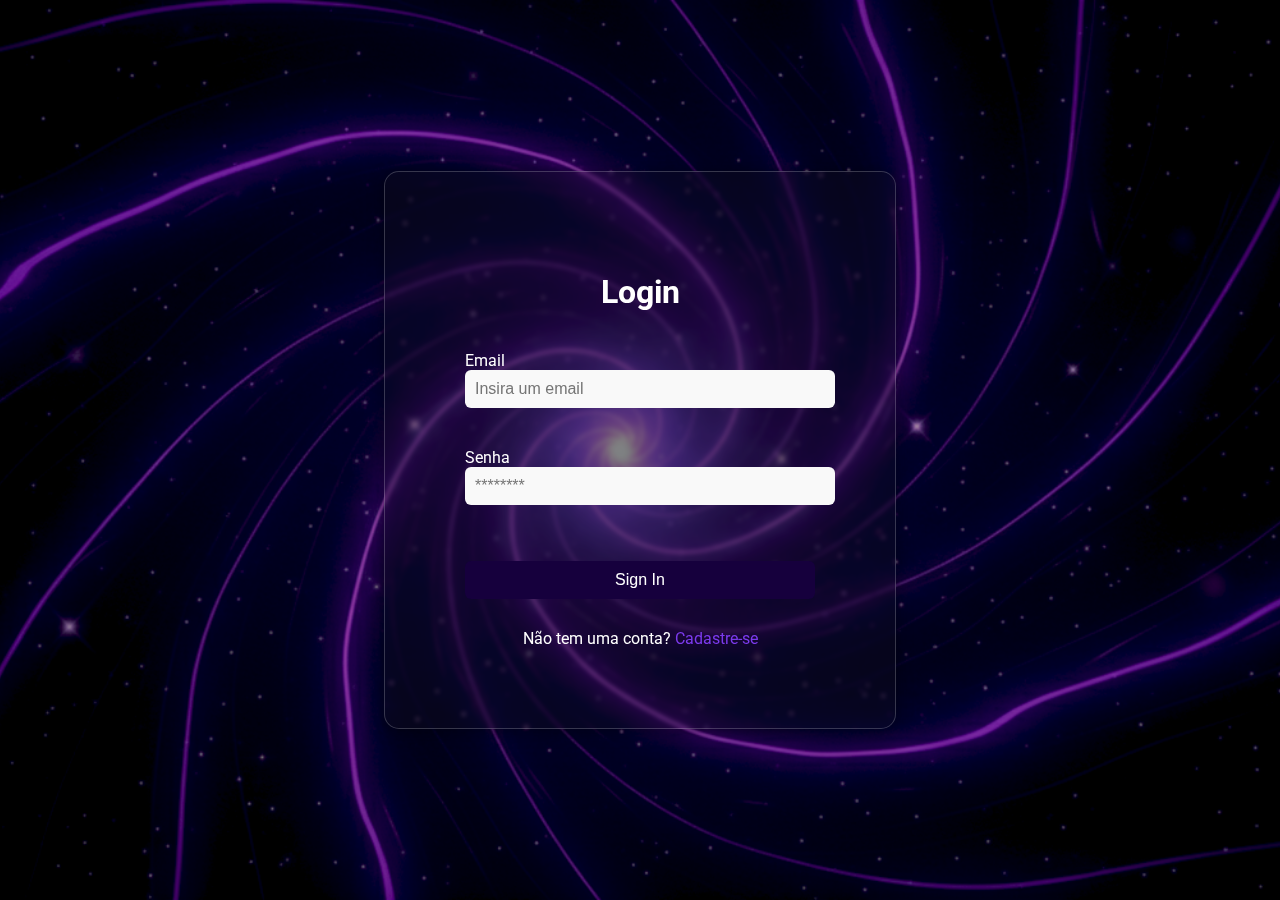
<file: app/templates/login.html>
<!DOCTYPE html>
<html lang="pt-BR">

<head>
    <meta charset="UTF-8">
    <meta name="viewport" content="width=device-width, initial-scale=1.0">
    <title>Vortex Energy | Login</title>
    <link rel="shortcut icon" type="image/x-icon" href="../static/img/logo.png">
    <link rel="stylesheet" href="../static/login.css">
    <link href="https://fonts.googleapis.com/css2?family=Roboto:wght@400;500;700&display=swap" rel="stylesheet">
</head>

<body>
    <main class="login-center">
        <div class="header-content">
            <h1 class="fonte-especial">Login</h1>
            <form action="" method="post">
                <label for="emailForm">Email</label>
                <input type="text" id="emailForm" name="emailForm" placeholder="Insira um email" required>

                <label for="password">Senha</label>
                <input type="password" id="password" name="senhaForm" placeholder="********" required>

                <button type="submit">Sign In</button>
                <div class="forgot-password">
                    <span>Não tem uma conta? </span>
                    <a href="http://127.0.0.1:5000/register" class="register-link">Cadastre-se</a>
                </div>
            </form>
        </div>
    </main>
</body>

</html>
</file>
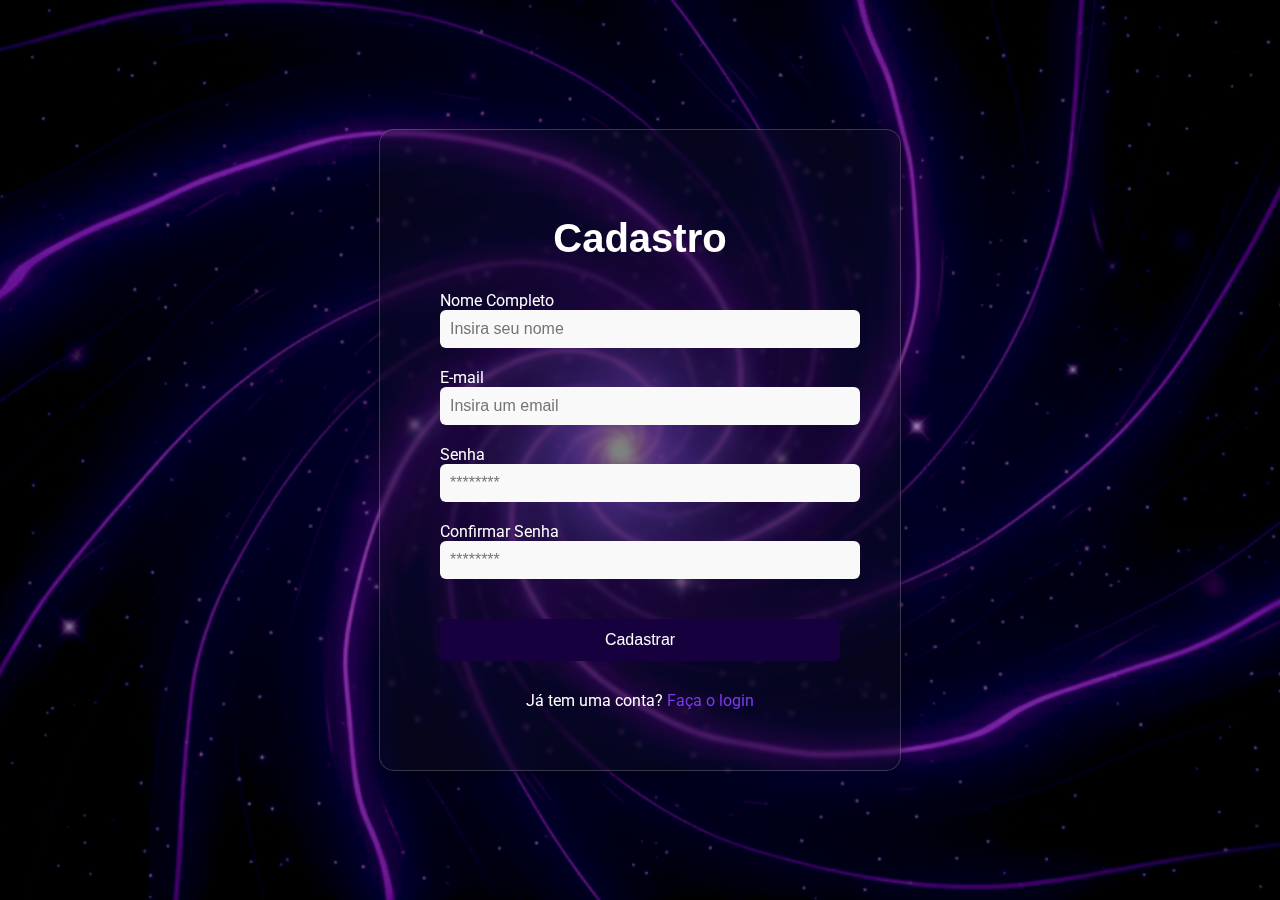
<file: app/templates/register.html>
<!DOCTYPE html>
<html lang="pt-BR">

<head>
    <meta charset="UTF-8">
    <meta name="viewport" content="width=device-width, initial-scale=1.0">
    <title>Cadastro</title>
    <link rel="stylesheet" href="../static/register.css">
    <link href="https://fonts.googleapis.com/css2?family=Roboto:wght@400;500;700&display=swap" rel="stylesheet">
</head>

<body>
    <main class="login-center">
        <div class="header-content">
            <h1 class="fonte-especial">Cadastro</h1>
            <form action="" method="post">
                <label for="fullname">Nome Completo</label>
                <input type="text" id="fullname" name="nomeForm" placeholder="Insira seu nome" autocomplete="off"
                    required>


                <label for="email">E-mail</label>
                <input type="email" id="email" name="emailForm" placeholder="Insira um email" autocomplete="off"
                    required>


                <label for="password">Senha</label>
                <input type="password" id="password" name="senhaForm" placeholder="********" required>


                <label for="confirm-password">Confirmar Senha</label>
                <input type="password" id="confirm-password" name="confirm_senhaForm" placeholder="********" required>


                <button type="submit">Cadastrar</button>
            </form>
            <div class="forgot-password">
                <span>Já tem uma conta? </span>
                <a href="http://127.0.0.1:5000/login" class="login-link">Faça o login</a>
            </div>
        </div>
    </main>
</body>

</html>
</file>
<file: app/static/login.css>
body {
    font-family: 'Roboto', sans-serif;
    background: #18141d url('img/background1.png') no-repeat center center fixed;
    background-size: cover;
    display: flex;
    align-items: center;
    justify-content: center;
    height: 100vh;
    margin: 0;
}

.main-header {
    background: #26182D;
    padding: 40px 0;
}

.nav-menu {
    list-style: none;
    display: flex;
    justify-content: center;
    gap: 40px;
    margin: 0;
    padding: 0;
}

.nav-menu li a {
    color: #fff;
    text-decoration: none;
    font-size: 18px;
    font-weight: 500;
}

.nav-menu li a:hover {
    text-decoration: underline;
}

.header-content {
    background: rgba(24, 20, 29, 0.25);
    border: 1px solid #ffffff33;
    border-radius: 15px;
    padding: 80px 80px 80px 80px;
    box-shadow: 0 2px 16px rgba(0, 0, 0, 0.4);
    width: 350px;
    display: flex;
    flex-direction: column;
    align-items: stretch;
    backdrop-filter: blur(2px);
    -webkit-backdrop-filter: blur(3px);
}

.header-content h1 {
    font-family: 'Jersey 25' sans-serif;
    color: #ffffff;
    text-align: center;
    margin-bottom: 40px;
    font-size: 40;
    font-weight: bold;
}

.header-content label {
    color: #ffffff;
    margin-bottom: 10px;
    margin-top: 15px;
    font-size: 1rem;
}

.header-content input {

    width: 100%;
    padding: 10px;
    margin-bottom: 40px;
    border: none;
    border-radius: 6px;
    font-size: 1rem;
    background: #f9f9f9;
    color: #18141d;
}

.header-content button {
    width: 100%;
    padding: 10px;
    background: #16003d;
    color: #ffffff;
    border: none;
    border-radius: 6px;
    font-size: 1rem;
    font-weight: 500;
    margin-top: 16px;
    cursor: pointer;
    transition: background 0.2s;
}

.header-content button:hover {
    background: #7c3aed;
}

.forgot-password {
    margin-top: 30px;
    text-align: center;
}

.forgot-password span {
    color: #ffffff;
    font-size: 0.98rem;
}

.forgot-password a {
    color: #7c3aed;
    text-decoration: none;
    font-size: 0.98rem;
    transition: all 0.2s ease;
}

.forgot-password a:hover {
    text-decoration: underline;
}


.forgot-password a.register-link:hover {
    color: #d4d4d4;
}

.login-center {
    min-height: 100vh;
    display: flex;
    align-items: center;
    justify-content: center;
}

body {
    display: block;
}
</file>
<file: app/static/register.css>
body {
    font-family: 'Roboto', sans-serif;
    background: #18141d url('img/background1.png') no-repeat center center fixed;
    background-size: cover;
    display: flex;
    align-items: center;
    justify-content: center;
    height: 100vh;
    margin: 0;
}


.main-header {
    background: #26182D;
    padding: 40px 0;
}


.header-content {
    background: rgba(24, 20, 29, 0.25);
    border: 1px solid #ffffff33;
    border-radius: 15px;
    padding: 60px 60px 60px 60px;
    box-shadow: 0 2px 16px rgba(0, 0, 0, 0.4);
    width: 400px;
    display: flex;
    flex-direction: column;
    align-items: stretch;
    backdrop-filter: blur(2px);
    -webkit-backdrop-filter: blur(3px);
}


.header-content h1 {
    font-family: 'Jersey 25', sans-serif;
    color: #ffffff;
    text-align: center;
    margin-bottom: 30px;
    font-size: 40px;
    font-weight: bold;
}


.header-content label {
    color: #ffffff;
    margin-bottom: 8px;
    margin-top: 12px;
    font-size: 1rem;
}


.header-content input {
    width: 100%;
    padding: 10px;
    margin-bottom: 20px;
    border: none;
    border-radius: 6px;
    font-size: 1rem;
    background: #f9f9f9;
    color: #18141d;
}


.header-content button {
    width: 100%;
    padding: 12px;
    background: #16003d;
    color: #ffffff;
    border: none;
    border-radius: 6px;
    font-size: 1rem;
    font-weight: 500;
    margin-top: 20px;
    cursor: pointer;
    transition: background 0.3s ease;
}


.header-content button:hover {
    background: #7c3aed;
}


.forgot-password {
    margin-top: 30px;
    text-align: center;
}


.forgot-password span {
    color: #ffffff;
    font-size: 0.98rem;
}


.forgot-password a {
    color: #7c3aed;
    text-decoration: none;
    font-size: 0.98rem;
    transition: all 0.2s ease;
}


.forgot-password a:hover {
    text-decoration: underline;
}


.forgot-password a.login-link:hover {
    color: #d4d4d4;
}


.login-center {
    min-height: 100vh;
    display: flex;
    align-items: center;
    justify-content: center;
}

input {
    border: 2px solid #ccc;
    transition: border 0.3s ease;
}

input:focus {
    outline: none;
}
</file>
